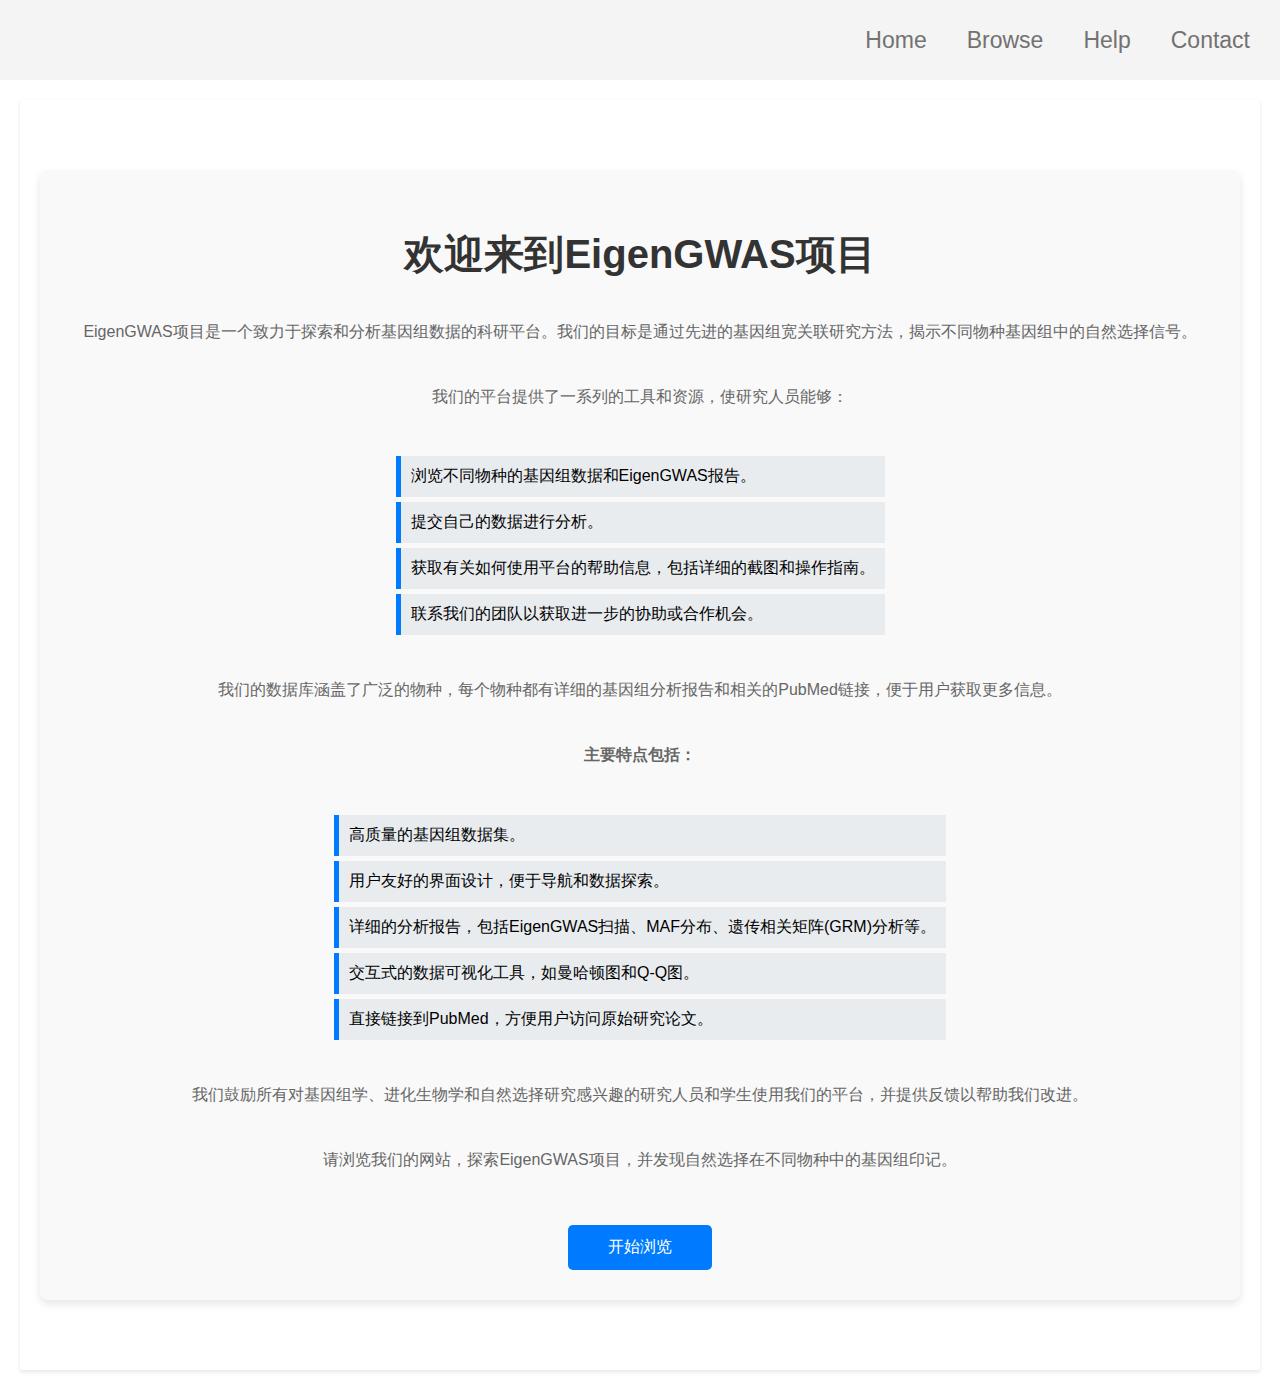
<file: index.html>
<!DOCTYPE html>
<html lang="en">
<head>
  <meta charset="UTF-8">
  <title>Home Page</title>
  <link rel="stylesheet" href="header.css">
  <link rel="stylesheet" href="home.css">
</head>
<body>
<header>
<!--  <img src="background.jpg" alt="背景图片" class="bgimage1">-->
  <nav>
    <ul>
      <li><a href="index.html">Home</a></li>
      <li><a href="Browse.html">Browse</a></li>
<!--      <li><a href="Submit.html">Submit</a></li>-->
      <li><a href="help.html">Help</a></li>
      <li><a href="contact.html">Contact</a></li>
    </ul>
  </nav>

</header>
<main>
  <section id="introduction">
    <h1>欢迎来到EigenGWAS项目</h1>
    <p>EigenGWAS项目是一个致力于探索和分析基因组数据的科研平台。我们的目标是通过先进的基因组宽关联研究方法，揭示不同物种基因组中的自然选择信号。</p>
    <p>我们的平台提供了一系列的工具和资源，使研究人员能够：</p>
    <ul>
      <li>浏览不同物种的基因组数据和EigenGWAS报告。</li>
      <li>提交自己的数据进行分析。</li>
      <li>获取有关如何使用平台的帮助信息，包括详细的截图和操作指南。</li>
      <li>联系我们的团队以获取进一步的协助或合作机会。</li>
    </ul>
    <p>我们的数据库涵盖了广泛的物种，每个物种都有详细的基因组分析报告和相关的PubMed链接，便于用户获取更多信息。</p>
    <p><strong>主要特点包括：</strong></p>
    <ul>
      <li>高质量的基因组数据集。</li>
      <li>用户友好的界面设计，便于导航和数据探索。</li>
      <li>详细的分析报告，包括EigenGWAS扫描、MAF分布、遗传相关矩阵(GRM)分析等。</li>
      <li>交互式的数据可视化工具，如曼哈顿图和Q-Q图。</li>
      <li>直接链接到PubMed，方便用户访问原始研究论文。</li>
    </ul>
    <p>我们鼓励所有对基因组学、进化生物学和自然选择研究感兴趣的研究人员和学生使用我们的平台，并提供反馈以帮助我们改进。</p>
    <p>请浏览我们的网站，探索EigenGWAS项目，并发现自然选择在不同物种中的基因组印记。</p>
    <a href="Browse.html" class="btn">开始浏览</a>
  </section>
</main>
</body>
</html>
</file>
<file: header.css>
body, html {
  margin: 0;
  padding: 0;
  font-family: Arial, sans-serif;
}

/* Header 样式 */
header {
  display: flex; /* 使用Flexbox布局 */
  justify-content: flex-end; /* 将子元素对齐到容器的末端 */
  align-items: center; /* 垂直居中对齐子元素 */
  height: 80px; /* 固定的高度 */
  padding: 10px; /* 根据需要添加内边距 */
  box-sizing: border-box; /* 边框计算在宽度内 */
  background-color: #f4f4f4;
}
/* 导航栏样式 */
nav ul {
  list-style-type: none; /* 移除项目符号 */
  padding: 0;
  margin: 0;
  display: flex; /* 使用Flexbox布局 */
  align-items: center; /* 垂直居中对齐 */
}

nav li {
  margin: 0 10px; /* 列表项之间的间隔 */
}

nav a {
  text-decoration: none; /* 移除下划线 */
  color: #737171; /* 文字颜色 */
  transition: color 0.3s ease; /* 颜色变化过渡效果 */
  font-size: 23px; /* 设置较大的字体大小 */
  padding: 10px; /* 链接周围的填充，增加点击区域 */
}

nav a:hover, nav a:focus { /* 鼠标悬停或聚焦时的样式 */
  color: #74aae3;
}
/* 背景图片样式 */
.bgimage1 {
  position: absolute;
  top: 0;
  left: 0;
  width: 100%;
  height: 115px;
  object-fit: cover;
  z-index: -1;
  opacity: 80%;
  pointer-events: none;
}
</file>
<file: home.css>
/* 主要内容区域样式 */
main {
  margin: 20px;
  padding: 20px;
  background: #fff;
  box-shadow: 0 2px 4px rgba(0, 0, 0, 0.1);
}

/* 介绍部分的容器样式 */
#introduction {
  max-width: 1200px;
  margin: 50px auto; /* 增加上边距 */
  padding: 30px; /* 增加内边距 */
  background: #f9f9f9;
  border-radius: 8px;
  box-shadow: 0 4px 8px rgba(0, 0, 0, 0.1);
  overflow: hidden; /* 清除浮动 */
  display: flex; /* 使用Flexbox布局 */
  flex-direction: column; /* 设置主轴方向为垂直 */
  align-items: center; /* 水平居中子元素 */
  justify-content: center; /* 垂直居中子元素，如果需要 */
}

/* 优化标题和段落样式 */
#introduction h1 {
  color: #333;
  font-size: 2.5em;
  margin-bottom: 20px; /* 增加间隔 */
  text-align: center; /* 标题居中 */
}

#introduction p {
  color: #666;
  line-height: 1.8; /* 增加行高 */
  font-size: 1em;
  margin-bottom: 20px; /* 增加段落之间的间隔 */
  text-align: justify; /* 文本两端对齐 */
}

/* 优化无序列表样式 */
#introduction ul {
  list-style-type: none; /* 移除项目符号 */
  padding: 0;
  margin: 20px 0;
}

#introduction li {
  padding: 10px;
  margin: 5px 0;
  background: #e9ecef; /* 项目背景色 */
  border-left: 5px solid #007bff; /* 项目左侧边框颜色 */
}

/* 按钮样式优化 */
#introduction .btn {
  display: inline-block;
  margin: 30px auto 0; /* 按钮居中 */
  padding: 12px 40px;
  background-color: #007bff;
  color: white;
  text-decoration: none;
  border-radius: 5px;
  transition: background-color 0.3s, transform 0.2s; /* 增加变换过渡 */
  cursor: pointer; /* 鼠标指针变化 */

}

#introduction .btn:hover,
#introduction .btn:focus {
  background-color: #0056b3;
  transform: scale(1.05); /* 轻微放大 */
}

/* 响应式设计 */
@media (max-width: 768px) {
  #introduction {
    padding: 20px;
  }

  #introduction h1 {
    font-size: 2em;
  }

  #introduction p,
  #introduction ul {
    margin-left: 10px;
    margin-right: 10px;
  }
}
</file>
